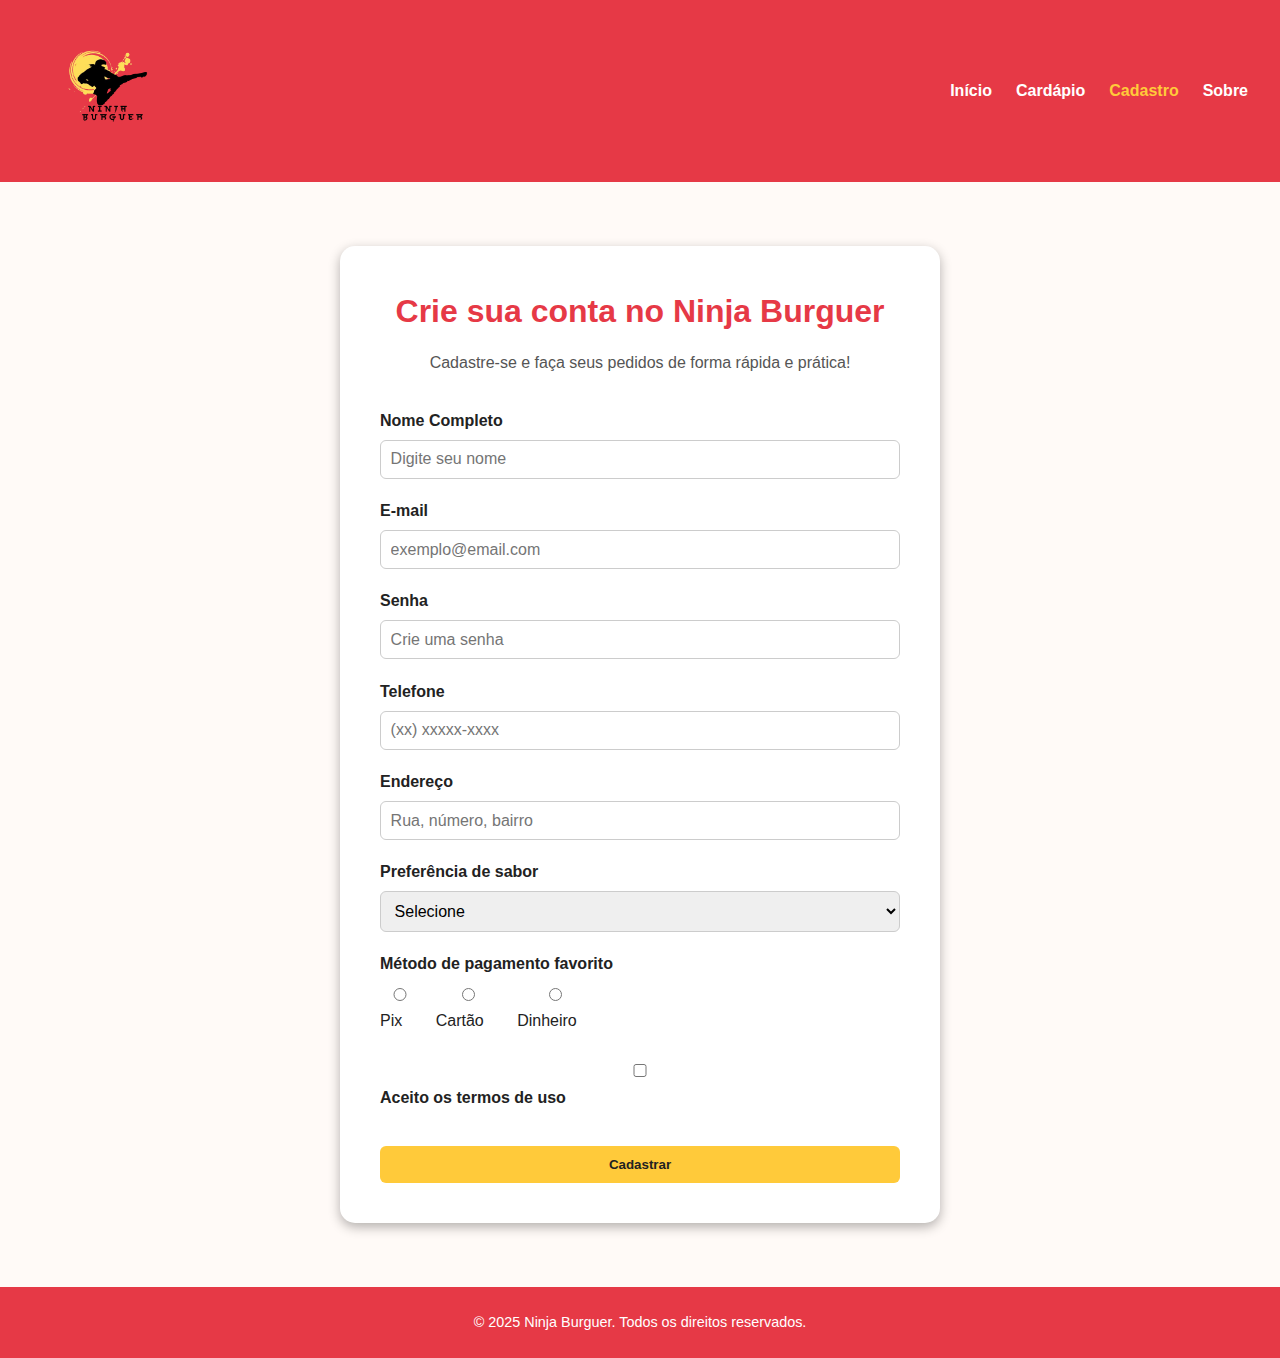
<file: pages/cadastro.html>
<!DOCTYPE html>
<html lang="pt-br">
  <head>
    <meta charset="UTF-8" />
    <meta name="viewport" content="width=device-width, initial-scale=1.0" />
    <title>Cadastro - Ninja Burguer</title>
    <link rel="stylesheet" href="../css/style.css" />
  </head>
  <body>
    <header class="navbar">
      <img src="../images/logo-.png" alt="Logo Ninja Burguer" class="logo" />
      <nav>
        <ul>
          <li><a href="../index.html">Início</a></li>
          <li><a href="cardapio.html">Cardápio</a></li>
          <li><a href="cadastro.html" class="active">Cadastro</a></li>
          <li><a href="sobre.html">Sobre</a></li>
        </ul>
      </nav>
    </header>

    <main>
      <section class="cadastro">
        <h1>Crie sua conta no Ninja Burguer</h1>
        <p>Cadastre-se e faça seus pedidos de forma rápida e prática!</p>

        <form action="#" method="post" class="form-cadastro">
          <div class="form-group">
            <label for="nome">Nome Completo</label>
            <input
              type="text"
              id="nome"
              name="nome"
              placeholder="Digite seu nome"
              required
            />
          </div>

          <div class="form-group">
            <label for="email">E-mail</label>
            <input
              type="email"
              id="email"
              name="email"
              placeholder="exemplo@email.com"
              required
            />
          </div>

          <div class="form-group">
            <label for="senha">Senha</label>
            <input
              type="password"
              id="senha"
              name="senha"
              placeholder="Crie uma senha"
              required
            />
          </div>

          <div class="form-group">
            <label for="telefone">Telefone</label>
            <input
              type="tel"
              id="telefone"
              name="telefone"
              placeholder="(xx) xxxxx-xxxx"
              required
            />
          </div>

          <div class="form-group">
            <label for="endereco">Endereço</label>
            <input
              type="text"
              id="endereco"
              name="endereco"
              placeholder="Rua, número, bairro"
              required
            />
          </div>

          <div class="form-group">
            <label for="preferencia">Preferência de sabor</label>
            <select id="preferencia" name="preferencia" required>
              <option value="">Selecione</option>
              <option value="carne">Carne</option>
              <option value="frango">Frango</option>
              <option value="vegano">Vegano</option>
              <option value="outros">Outros</option>
            </select>
          </div>

          <div class="form-group">
            <label>Método de pagamento favorito</label>
            <div class="pagamento-opcoes">
              <label
                ><input type="radio" name="pagamento" value="pix" required />
                Pix</label
              >
              <label
                ><input type="radio" name="pagamento" value="cartao" />
                Cartão</label
              >
              <label
                ><input type="radio" name="pagamento" value="dinheiro" />
                Dinheiro</label
              >
            </div>
          </div>

          <div class="form-group">
            <label
              ><input type="checkbox" required /> Aceito os termos de uso</label
            >
          </div>

          <button type="submit" class="btn">Cadastrar</button>
        </form>
      </section>
    </main>

    <footer>
      <p>&copy; 2025 Ninja Burguer. Todos os direitos reservados.</p>
    </footer>
  </body>
</html>
</file>
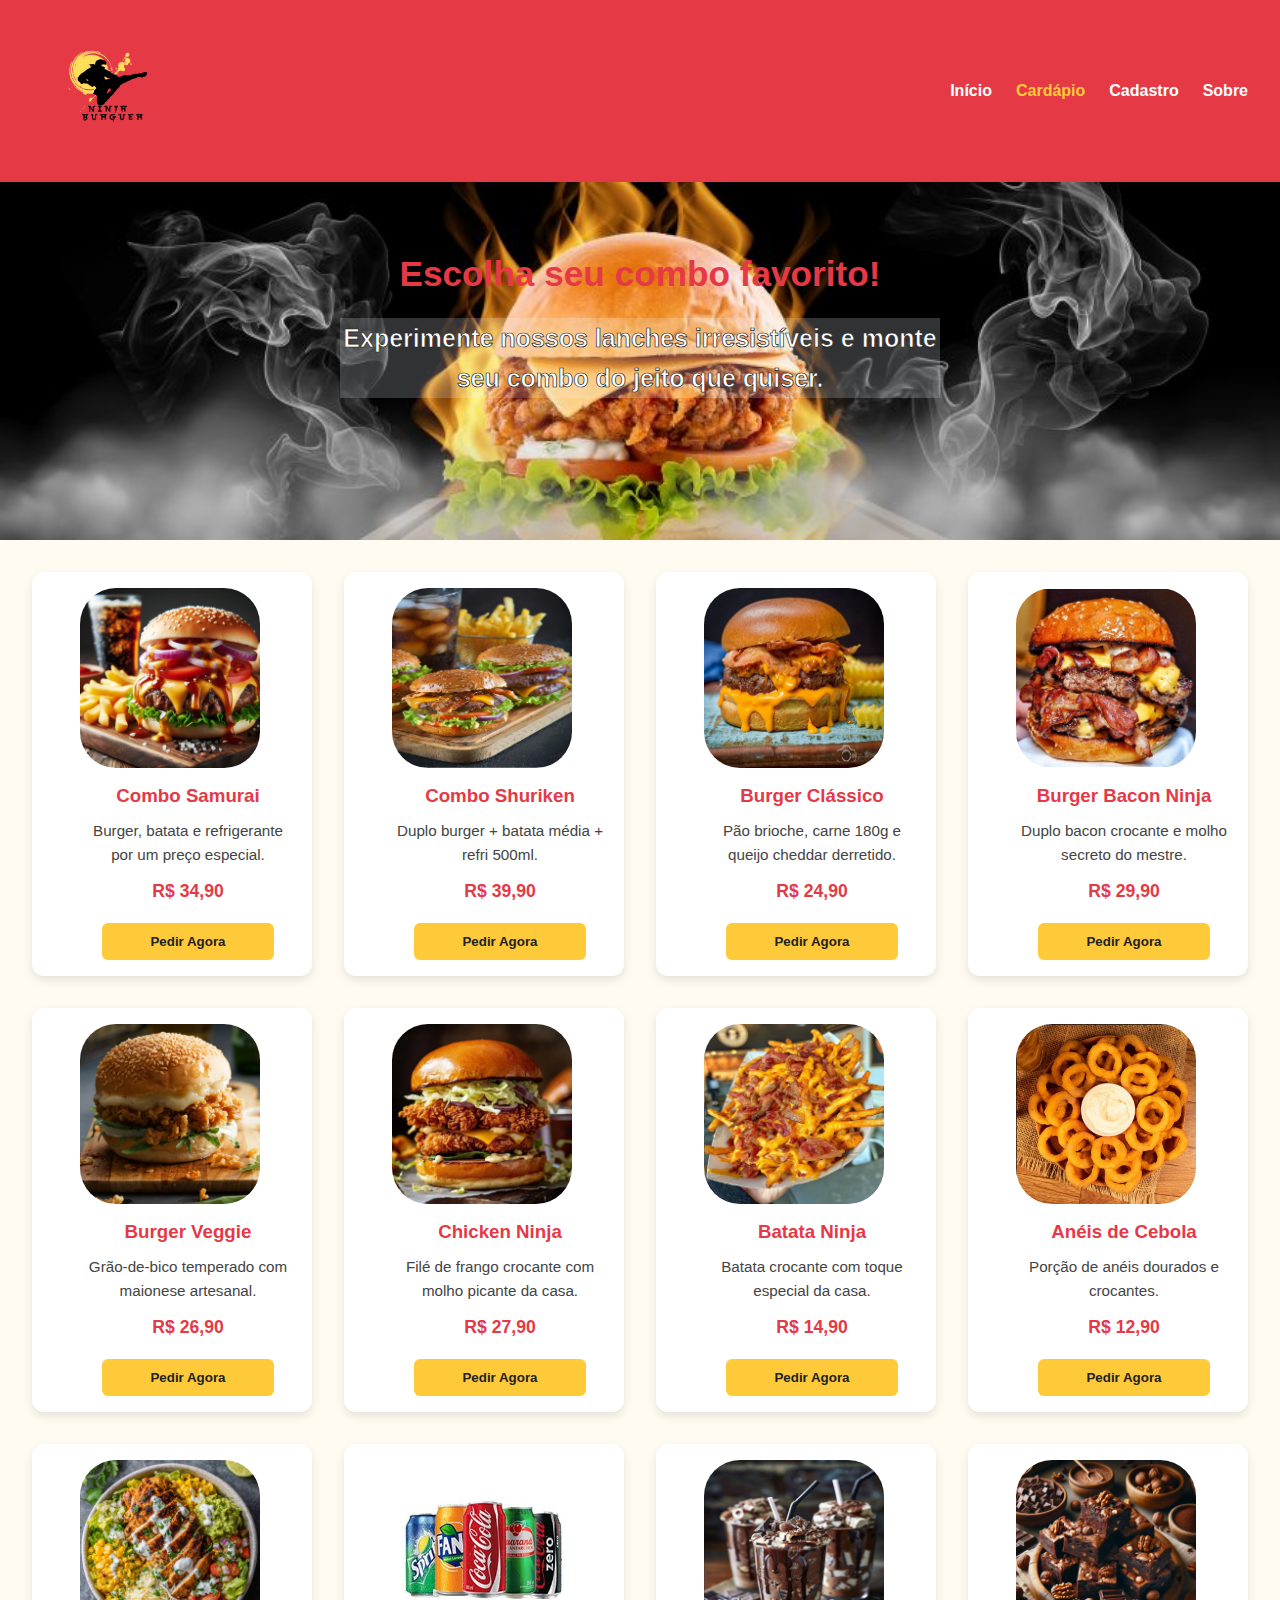
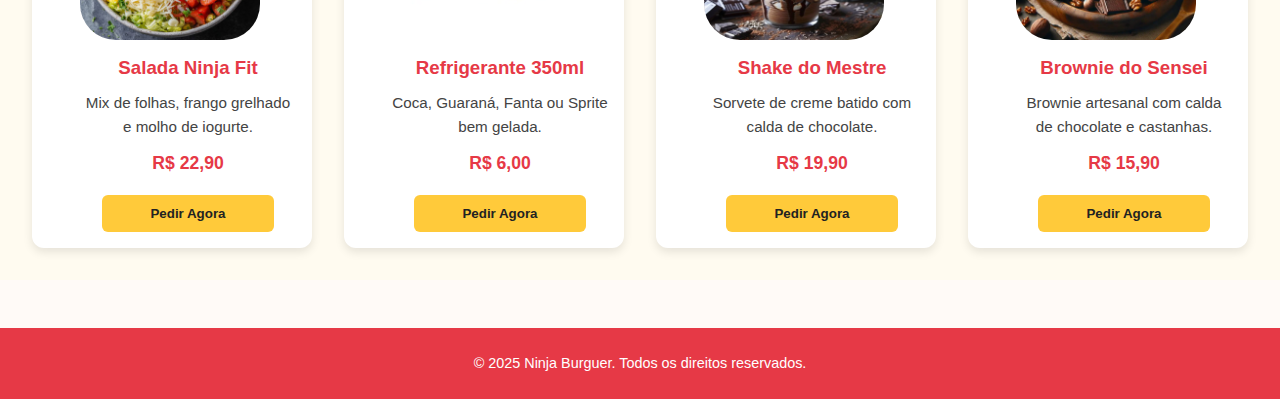
<file: pages/cardapio.html>
<!DOCTYPE html>
<html lang="pt-br">
  <head>
    <meta charset="UTF-8" />
    <meta name="viewport" content="width=device-width, initial-scale=1.0" />
    <title>Cardápio - Ninja Burguer</title>
    <link rel="stylesheet" href="../css/style.css" />
  </head>
  <body>
    <header class="navbar">
      <img src="../images/logo-.png" alt="Logo Ninja Burguer" class="logo" />
      <nav>
        <ul>
          <li><a href="../index.html">Início</a></li>
          <li><a href="cardapio.html" class="active">Cardápio</a></li>
          <li><a href="cadastro.html">Cadastro</a></li>
          <li><a href="sobre.html">Sobre</a></li>
        </ul>
      </nav>
    </header>

    <main>
      <section class="intro-cardapio">
        <h1>Escolha seu combo favorito!</h1>
        <p>
          Experimente nossos lanches irresistíveis e monte seu combo do jeito
          que quiser.
        </p>
      </section>

      <section class="menu-cards">
        <!-- Combos -->
        <div class="card">
          <img src="../images/cardapio/combo1.jpg" alt="Combo Samurai" />
          <h3>Combo Samurai</h3>
          <p>Burger, batata e refrigerante por um preço especial.</p>
          <span class="price">R$ 34,90</span>
          <button class="btn">Pedir Agora</button>
        </div>

        <div class="card">
          <img src="../images/cardapio/combo2.jpg" alt="Combo Shuriken" />
          <h3>Combo Shuriken</h3>
          <p>Duplo burger + batata média + refri 500ml.</p>
          <span class="price">R$ 39,90</span>
          <button class="btn">Pedir Agora</button>
        </div>

        <!-- Sanduíches -->
        <div class="card">
          <img src="../images/cardapio/combo3.jpg" alt="Burger Clássico" />
          <h3>Burger Clássico</h3>
          <p>Pão brioche, carne 180g e queijo cheddar derretido.</p>
          <span class="price">R$ 24,90</span>
          <button class="btn">Pedir Agora</button>
        </div>

        <div class="card">
          <img src="../images/cardapio/combo4.jpg" alt="Burger Bacon Ninja" />
          <h3>Burger Bacon Ninja</h3>
          <p>Duplo bacon crocante e molho secreto do mestre.</p>
          <span class="price">R$ 29,90</span>
          <button class="btn">Pedir Agora</button>
        </div>

        <div class="card">
          <img src="../images/cardapio/combo5.jpg" alt="Burger Veggie" />
          <h3>Burger Veggie</h3>
          <p>Grão-de-bico temperado com maionese artesanal.</p>
          <span class="price">R$ 26,90</span>
          <button class="btn">Pedir Agora</button>
        </div>

        <div class="card">
          <img src="../images/cardapio/combo6.jpg" alt="Chicken Ninja" />
          <h3>Chicken Ninja</h3>
          <p>Filé de frango crocante com molho picante da casa.</p>
          <span class="price">R$ 27,90</span>
          <button class="btn">Pedir Agora</button>
        </div>

        <!-- Acompanhamentos -->
        <div class="card">
          <img src="../images/cardapio/combo7.jpg" alt="Batata Ninja" />
          <h3>Batata Ninja</h3>
          <p>Batata crocante com toque especial da casa.</p>
          <span class="price">R$ 14,90</span>
          <button class="btn">Pedir Agora</button>
        </div>

        <div class="card">
          <img src="../images/cardapio/combo8.jpg" alt="Anéis de Cebola" />
          <h3>Anéis de Cebola</h3>
          <p>Porção de anéis dourados e crocantes.</p>
          <span class="price">R$ 12,90</span>
          <button class="btn">Pedir Agora</button>
        </div>

        <div class="card">
          <img src="../images/cardapio/combo9.jpg" alt="Salada Ninja Fit" />
          <h3>Salada Ninja Fit</h3>
          <p>Mix de folhas, frango grelhado e molho de iogurte.</p>
          <span class="price">R$ 22,90</span>
          <button class="btn">Pedir Agora</button>
        </div>

        <!-- Bebidas -->
        <div class="card">
          <img src="../images/cardapio/combo10.jpg" alt="Refrigerante 350ml" />
          <h3>Refrigerante 350ml</h3>
          <p>Coca, Guaraná, Fanta ou Sprite bem gelada.</p>
          <span class="price">R$ 6,00</span>
          <button class="btn">Pedir Agora</button>
        </div>

        <div class="card">
          <img src="../images/cardapio/combo11.jpg" alt="Shake do Mestre" />
          <h3>Shake do Mestre</h3>
          <p>Sorvete de creme batido com calda de chocolate.</p>
          <span class="price">R$ 19,90</span>
          <button class="btn">Pedir Agora</button>
        </div>

        <!-- Sobremesas -->
        <div class="card">
          <img src="../images/cardapio/combo12.jpg" alt="Brownie do Sensei" />
          <h3>Brownie do Sensei</h3>
          <p>Brownie artesanal com calda de chocolate e castanhas.</p>
          <span class="price">R$ 15,90</span>
          <button class="btn">Pedir Agora</button>
        </div>
      </section>
    </main>

    <footer>
      <p>&copy; 2025 Ninja Burguer. Todos os direitos reservados.</p>
    </footer>
  </body>
</html>
</file>
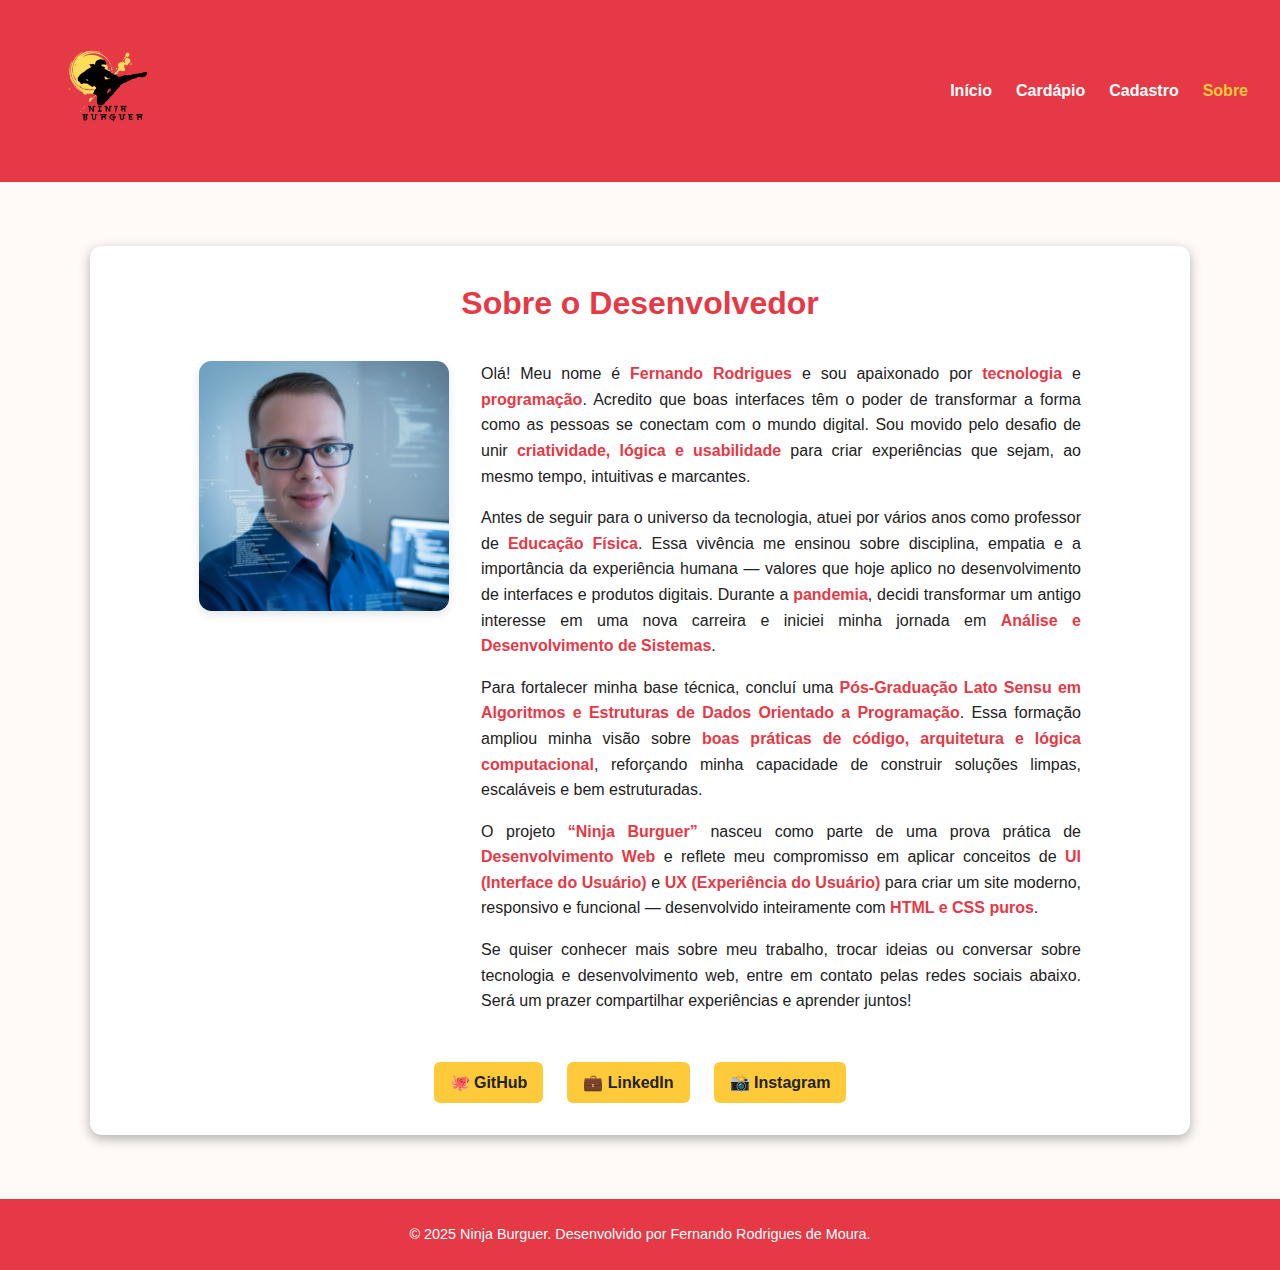
<file: pages/sobre.html>
<!DOCTYPE html>
<html lang="pt-br">
  <head>
    <meta charset="UTF-8" />
    <meta name="viewport" content="width=device-width, initial-scale=1.0" />
    <title>Sobre - Ninja Burguer</title>
    <link rel="stylesheet" href="../css/style.css" />
  </head>
  <body>
    <header class="navbar">
      <img src="../images/logo-.png" alt="Logo Ninja Burguer" class="logo" />
      <nav>
        <ul>
          <li><a href="../index.html">Início</a></li>
          <li><a href="cardapio.html">Cardápio</a></li>
          <li><a href="cadastro.html">Cadastro</a></li>
          <li><a href="sobre.html" class="active">Sobre</a></li>
        </ul>
      </nav>
    </header>

    <main>
      <section class="sobre">
        <h1>Sobre o Desenvolvedor</h1>
        <div class="sobre-conteudo">
          <img
            src="../images/Perfil2.jpg"
            alt="Avatar do desenvolvedorfeita por IA "
            class="sobre-img"
          />

          <div class="sobre-texto">
            <p>
              Olá! Meu nome é <strong>Fernando Rodrigues</strong> e sou
              apaixonado por <strong>tecnologia</strong> e
              <strong>programação</strong>. Acredito que boas interfaces têm o
              poder de transformar a forma como as pessoas se conectam com o
              mundo digital. Sou movido pelo desafio de unir
              <strong>criatividade, lógica e usabilidade</strong> para criar
              experiências que sejam, ao mesmo tempo, intuitivas e marcantes.
            </p>

            <p>
              Antes de seguir para o universo da tecnologia, atuei por vários
              anos como professor de <strong>Educação Física</strong>. Essa
              vivência me ensinou sobre disciplina, empatia e a importância da
              experiência humana — valores que hoje aplico no desenvolvimento de
              interfaces e produtos digitais. Durante a
              <strong>pandemia</strong>, decidi transformar um antigo interesse
              em uma nova carreira e iniciei minha jornada em
              <strong>Análise e Desenvolvimento de Sistemas</strong>.
            </p>

            <p>
              Para fortalecer minha base técnica, concluí uma
              <strong
                >Pós-Graduação Lato Sensu em Algoritmos e Estruturas de Dados
                Orientado a Programação</strong
              >. Essa formação ampliou minha visão sobre
              <strong
                >boas práticas de código, arquitetura e lógica
                computacional</strong
              >, reforçando minha capacidade de construir soluções limpas,
              escaláveis e bem estruturadas.
            </p>

            <p>
              O projeto <strong>“Ninja Burguer”</strong> nasceu como parte de
              uma prova prática de <strong>Desenvolvimento Web</strong> e
              reflete meu compromisso em aplicar conceitos de
              <strong>UI (Interface do Usuário)</strong> e
              <strong>UX (Experiência do Usuário)</strong> para criar um site
              moderno, responsivo e funcional — desenvolvido inteiramente com
              <strong>HTML e CSS puros</strong>.
            </p>

            <p>
              Se quiser conhecer mais sobre meu trabalho, trocar ideias ou
              conversar sobre tecnologia e desenvolvimento web, entre em contato
              pelas redes sociais abaixo. Será um prazer compartilhar
              experiências e aprender juntos!
            </p>
          </div>
        </div>

        <div class="redes-sociais">
          <a
            href="https://github.com/Ferodrigueshk"
            target="_blank"
            class="social-link"
            >🐙 GitHub</a
          >
          <a
            href="https://www.linkedin.com/in/ferodrigueshk/"
            target="_blank"
            class="social-link"
            >💼 LinkedIn</a
          >
          <a
            href="https://www.instagram.com/ferodriguesbr/"
            target="_blank"
            class="social-link"
            >📸 Instagram</a
          >
        </div>
      </section>
    </main>

    <footer>
      <p>
        &copy; 2025 Ninja Burguer. Desenvolvido por Fernando Rodrigues de Moura.
      </p>
    </footer>
  </body>
</html>
</file>
<file: css/style.css>
/* VARIÁVEIS DE TEMA  */
:root {
  --cor-principal: #e63946; /* Vermelho principal */
  --cor-secundaria: #ffca3a; /* Amarelo (botões, destaques) */
  --cor-secundaria-hover: #ffe066;
  --cor-fundo: #fffaf7; /* Fundo do site */
  --cor-fundo-claro: #fff; /* Fundo de seções */
  --cor-texto: #222; /* Texto padrão */
  --cor-destaque: #fffbf0; /* Fundo da seção de destaques */
  --cor-sombra: rgba(0, 0, 0, 0.3);
  --cor-sombra-card: rgba(0, 0, 0, 0.1);
  --cor-hover-texto: #ffca3a;
  --cor-branco: #fff;
}

/* RESET GERAL */
* {
  margin: 0;
  padding: 0;
  box-sizing: border-box;
}
html,
body {
  height: 100%;
  
}

body {
  font-family: "Poppins", sans-serif;
  color: var(--cor-texto);
  background-color: var(--cor-fundo);
  line-height: 1.6;
}

img {
  max-width: 100%;
  display: block;
}

h1,
h2,
h3 {
  color: var(--cor-principal);
  font-weight: 700;
  margin-bottom: 0.5rem;
}

a {
  text-decoration: none;
  color: inherit;
}

ul {
  list-style: none;
}

/* NAVBAR */
.navbar {
  display: flex;
  align-items: center;
  justify-content: space-between;
  background-color: var(--cor-principal);
  padding: 1rem 2rem;
  position: sticky;
  top: 0;
  z-index: 10;
}

.logo {
  height: 150px;
  width: 150px;
}

.navbar ul {
  display: flex;
  gap: 1.5rem;
}

.navbar a {
  color: var(--cor-branco);
  font-weight: 600;
  transition: color 0.3s;
}

.navbar a:hover,
.navbar a.active {
  color: var(--cor-hover-texto);
}

/* BOTÕES GERAIS */
.btn {
  background-color: var(--cor-secundaria);
  color: var(--cor-texto);
  padding: 0.7rem 1.5rem;
  border: none;
  border-radius: 6px;
  font-weight: 600;
  cursor: pointer;
  transition: background 0.4s, transform 0.3s;
}

.btn:hover {
  background-color: var(--cor-secundaria-hover);
  transform: scale(1.15);
}

/* FORMULÁRIO DE CADASTRO */
.cadastro {
  max-width: 600px;
  margin: 4rem auto;
  background: var(--cor-fundo-claro);
  padding: 2.5rem;
  border-radius: 15px;
  box-shadow: 0 4px 12px var(--cor-sombra);
  text-align: center;
}

.cadastro h1 {
  color: var(--cor-principal);
  margin-bottom: 0.8rem;
}

.cadastro p {
  color: #555;
  margin-bottom: 2rem;
}

.form-cadastro .form-group {
  margin-bottom: 1.2rem;
  text-align: left;
}

.form-cadastro label {
  display: block;
  margin-bottom: 0.4rem;
  font-weight: 600;
  color: var(--cor-texto);
}

.form-cadastro input,
.form-cadastro select {
  width: 100%;
  padding: 0.6rem;
  border: 1px solid #ccc;
  border-radius: 6px;
  font-size: 1rem;
  transition: border-color 0.3s, box-shadow 0.3s;
}

.form-cadastro input:focus,
.form-cadastro select:focus {
  border-color: var(--cor-principal);
  box-shadow: 0 0 6px rgba(230, 57, 70, 0.3);
  outline: none;
}

.pagamento-opcoes {
  display: flex;
  gap: 1rem;
  margin-top: 0.3rem;
}

.pagamento-opcoes label {
  font-weight: 500;
}

.form-cadastro input[type="checkbox"] {
  margin-right: 0.5rem;
}

.form-cadastro button {
  width: 100%;
  margin-top: 1rem;
}

/*    HERO (index)    */
.hero {
  background: url("../images/banner6.jpg") center/cover no-repeat;
  color: var(--cor-branco);
  text-align: center;
  padding: 6rem 1rem;
}

.hero h1 {
  font-size: 2.5rem;
  margin-bottom: 1rem;
}

.hero p {
  font-size: 1.1rem;
  margin-bottom: 2rem;
}

/*    SOBRE PRODUTO    */

.sobre-produto {
  max-width: 1100px;
  margin: 4rem auto;
  padding: 2rem 1rem;
  background-color: var(--cor-fundo-claro);
  border-radius: 12px;
  box-shadow: 0 4px 12px var(--cor-sombra);
  text-align: center;
}

.sobre-produto h2 {
  color: var(--cor-principal);
  font-size: 2rem;
  margin-bottom: 2.5rem;
}

.features {
  display: flex;
  justify-content: space-around;
  flex-wrap: wrap;
  gap: 2rem;
}

.feature {
  background-color: var(--cor-destaque);
  padding: 1.5rem 1rem;
  border-radius: 12px;
  box-shadow: 0 4px 10px var(--cor-sombra-card);
  width: 250px;
  transition: transform 0.3s, box-shadow 0.3s;
}

.feature:hover {
  transform: translateY(-15px);
  box-shadow: 0 6px 16px var(--cor-sombra);
}

.feature img {
  width: 180px;
  height: 180px;
  object-fit: cover;
  margin-bottom: 1rem;
  display: block;
  margin: 0 auto 1rem auto;
}

.feature h3 {
  color: var(--cor-principal);
  font-size: 1.2rem;
  margin-bottom: 0.5rem;
}

.feature p {
  color: var(--cor-texto);
  font-size: 0.95rem;
}

/*    DESTAQUES    */
.destaques {
  max-width: 1100px;
  margin: 4rem auto;
  padding: 2rem 1rem;
  background-color: var(--cor-fundo-claro);
  border-radius: 12px;
  box-shadow: 0 4px 12px var(--cor-sombra);
  text-align: center;
}

.destaques h2 {
  color: var(--cor-principal);
  font-size: 2rem;
  margin-bottom: 2.5rem;
}

.cards {
  display: grid;
  grid-template-columns: repeat(auto-fit, minmax(250px, 1fr));
  gap: 2rem;
  justify-items: center;
}

.cards .card {
  background-color: var(--cor-destaque);
  border-radius: 12px;
  padding: 1rem;
  box-shadow: 0 4px 10px var(--cor-sombra-card);
  transition: transform 0.3s, box-shadow 0.3s;
  text-align: center;
}

.cards .card:hover {
  transform: translateY(-15px);
  box-shadow: 0 6px 16px var(--cor-sombra);
}

.cards .card img {
  width: 100%;
  max-height: 180px;
  object-fit: cover;
  border-radius: 10px;
  margin-bottom: 0.8rem;
}

.cards .card h3 {
  color: var(--cor-principal);
  font-size: 1.2rem;
  margin-bottom: 0.5rem;
}

.cards .card p {
  color: var(--cor-texto);
  font-size: 0.95rem;
}

/*    CARDÁPIO    */
.intro-cardapio {
  text-align: center;
  padding: 4rem 1rem 2rem;
  background-color: var(--cor-fundo-claro);
  background: url("../images/banner6.jpg") center/cover no-repeat;
  height: 358px;
}

.intro-cardapio h1 {
  font-size: 2.2rem;
  margin-bottom: 1rem;
}

.intro-cardapio p {
  max-width: 600px;
  margin: 0 auto;
  font-size: 1.1rem;
  background-color: rgba(240, 248, 255, 0.2);
  font-weight: 600;
  font-size: 25px;
  -webkit-text-stroke-width: 0.7px; /* Largura da borda */
  -webkit-text-stroke-color: var(--cor-texto); /* Cor da borda */
  color: var(--cor-branco);
}

.menu-cards {
  display: grid;
  grid-template-columns: repeat(auto-fit, minmax(250px, 1fr));
  gap: 2rem;
  padding: 2rem;
  justify-items: center;
  background-color: var(--cor-destaque);
}

.menu-cards .card {
  background: var(--cor-fundo-claro);
  border-radius: 12px;
  box-shadow: 0 4px 10px var(--cor-sombra-card);
  text-align: center;
  padding: 1rem 1rem 1rem 3rem;/* Centraliza imagens nos cards */
  width: 100%;
  max-width: 280px;
  transition: transform 0.2s, box-shadow 0.2s;
}

.menu-cards .card:hover {
  transform: scale(1.05);
  box-shadow: 0 6px 16px var(--cor-sombra);
}

.menu-cards .card img {
  border-radius: 10px;
  height: 180px;
  width: 180px;
  object-fit: contain;
  margin-bottom: 0.8rem;
  border-radius: 20%;
}

.menu-cards .card h3 {
  color: var(--cor-principal);
  margin: 0.5rem 0;
}

.menu-cards .card p {
  color: #444;
  font-size: 0.95rem;
  margin-bottom: 0.5rem;
}

.menu-cards .card .price {
  display: block;
  color: var(--cor-principal);
  font-weight: 700;
  margin: 0.6rem 0;
  font-size: 1.1rem;
}

.menu-cards .btn {
  width: 80%;
  margin-top: 0.5rem;
}

/* SOBRE.HTML */
.sobre {
  max-width: 1100px;
  margin: 4rem auto;
  padding: 2rem 1rem;
  background-color: var(--cor-fundo-claro);
  border-radius: 12px;
  box-shadow: 0 4px 12px var(--cor-sombra);
}

.sobre h1 {
  text-align: center;
  font-size: 2rem;
  margin-bottom: 2rem;
}

.sobre-conteudo {
  display: flex;
  align-items: flex-start;
  gap: 2rem;
  flex-wrap: wrap;
  justify-content: center;
}

.sobre-img {
  width: 250px;
  height: 250px;
  object-fit: cover;
  border-radius: 5%;
  box-shadow: 0 4px 10px var(--cor-sombra-card);
}

.sobre-texto {
  max-width: 600px;
  color: var(--cor-texto);
  font-size: 1rem;
  line-height: 1.6;
  text-align: justify;
}

.sobre-texto p {
  margin-bottom: 1rem;
}

.sobre-texto strong {
  color: var(--cor-principal);
}

.sobre-texto em {
  font-style: italic;
  color: #555;
}

.redes-sociais {
  margin-top: 2rem;
  display: flex;
  justify-content: center;
  gap: 1.5rem;
  flex-wrap: wrap;
}

.redes-sociais a {
  display: inline-block;
  padding: 0.5rem 1rem;
  background-color: var(--cor-secundaria);
  color: var(--cor-texto);
  font-weight: 600;
  border-radius: 6px;
  transition: background 0.3s, transform 0.3s;
}

.redes-sociais a:hover {
  background-color: var(--cor-secundaria-hover);
  transform: scale(1.05);
}

/* FOOTER */
footer {
  background-color: var(--cor-principal);
  color: var(--cor-branco);
  text-align: center;
  padding: 1.5rem 1rem;
  margin-top: 3rem;
  font-size: 0.9rem;
}

main {
  flex: 1;
}
/*    RESPONSIVIDADE    */

@media (max-width: 768px) {
  .sobre-conteudo {
    flex-direction: column;
    align-items: center;
    gap: 1.5rem;
  }

  .sobre-img {
    width: 200px;
    height: 200px;
  }

  .sobre-texto {
    text-align: center;
  }
}

@media (max-width: 480px) {
  .sobre h1 {
    font-size: 1.6rem;
  }

  .sobre-texto {
    font-size: 0.95rem;
  }

  .redes-sociais a {
    padding: 0.4rem 0.8rem;
    font-size: 0.9rem;
  }
}
</file>
